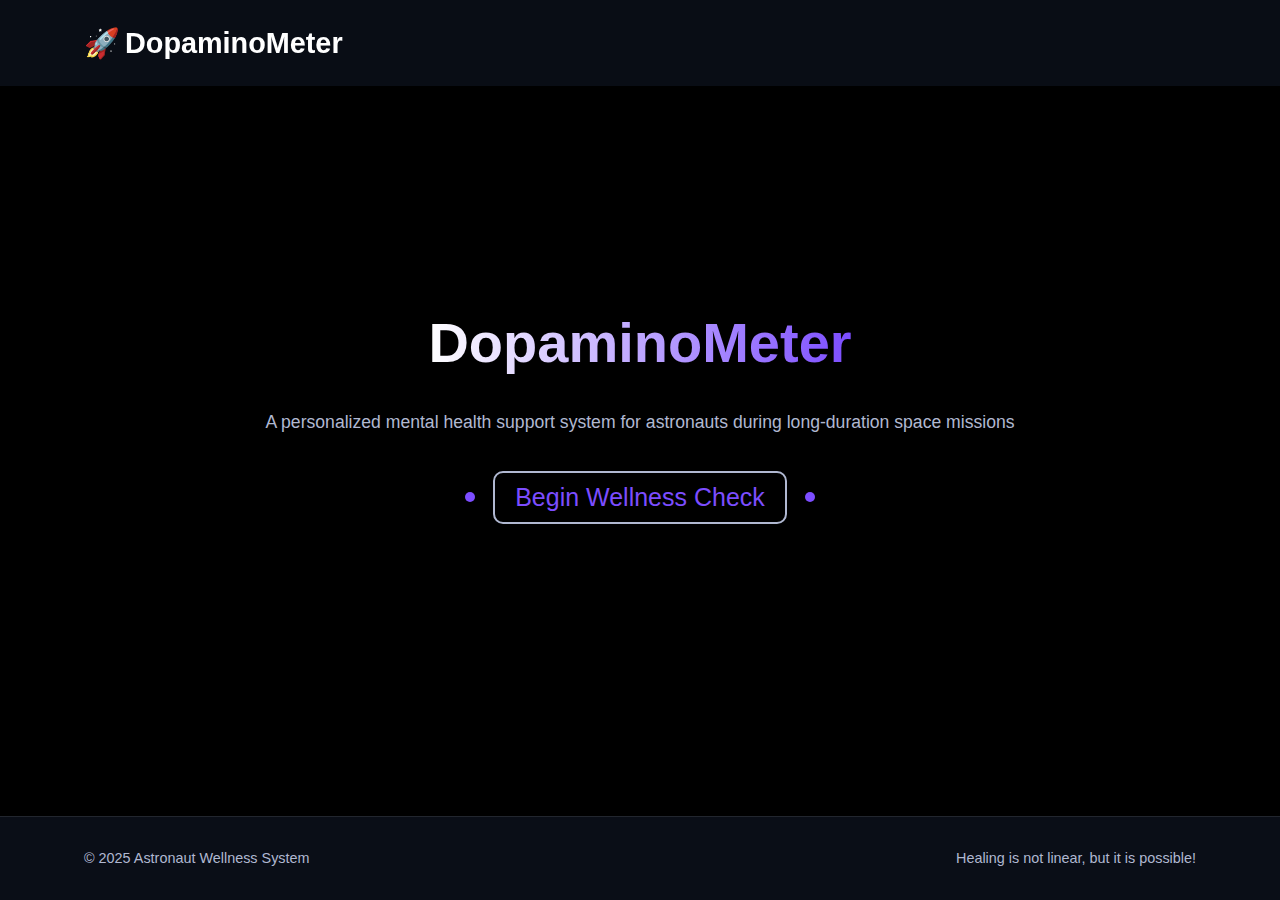
<file: survey.html>
<!DOCTYPE html>
<html lang="en">
  <head>
    <meta charset="UTF-8" />
    <meta name="viewport" content="width=device-width, initial-scale=1.0" />
    <title>DopaminoMeter</title>
    <link rel="stylesheet" href="master.css" />
  </head>
  <body>
    <header>
      <div class="container header-container">
        <div class="logo"><span>🚀</span> DopaminoMeter</div>
      </div>
    </header>

    <div class="container app-container">
      <!-- Welcome Screen -->
      <div class="screen welcome-screen active">
        <h1>DopaminoMeter</h1>
        <p>
          A personalized mental health support system for astronauts during
          long-duration space missions
        </p>
        <div class="access-warning">
          <h3>Weekly Access Reminder</h3>
          <p>
            This application is designed to be accessed once per week as part of
            your mental health routine.
          </p>
          <p id="last-access-date">Last access: Not yet recorded</p>
        </div>
        <button class="btn" id="start-btn">Begin Wellness Check</button>
      </div>

      <!-- Question Screen -->
      <div class="screen question-screen">
        <h2>Mental Health Assessment</h2>
        <p>
          Please answer the following questions honestly. Your responses will
          help tailor your wellness experience.
        </p>

        <div class="question-container">
          <div class="question" id="current-question">
            How would you describe your overall mood this past week?
          </div>
          <div class="options">
            <div class="option" data-value="1">Exceptionally positive</div>
            <div class="option" data-value="2">Generally good</div>
            <div class="option" data-value="4">Neutral</div>
            <div class="option" data-value="6">Somewhat low</div>
            <div class="option" data-value="8">Quite negative</div>
            <div class="option" data-value="10">Extremely depressed</div>
          </div>
        </div>

        <button class="btn" id="next-btn" disabled>Next Question</button>
      </div>

      <!-- Results Screen -->
      <div class="screen results-screen">
        <h2>Your Wellness Assessment</h2>
        <p>
          Based on your responses, here is your current mental Depression level:
        </p>

        <div class="level-indicator">
          <div class="level level-1" data-level="1">1</div>
          <div class="level level-2" data-level="2">2</div>
          <div class="level level-3" data-level="3">3</div>
          <div class="level level-4" data-level="4">4</div>
          <div class="level level-5" data-level="5">5</div>
          <div class="level level-6" data-level="6">6</div>
          <div class="level level-7" data-level="7">7</div>
          <div class="level level-8" data-level="8">8</div>
          <div class="level level-9" data-level="9">9</div>
          <div class="level level-10" data-level="10">10</div>
        </div>

        <div class="result-container">
          <h3>Your Depression Level: <span id="wellness-score">5</span>/10</h3>
          <div class="depression-level" id="level-display">Moderate</div>
          <p class="level-desc" id="level-description">
            You're experiencing some emotional challenges but maintaining
            overall functionality.
          </p>
        </div>

        <button class="btn" id="view-media-btn">
          View Personalized Content
        </button>
      </div>

      <!-- Media Screen -->
      <div class="screen media-screen">
        <h2>Your Personalized Content</h2>
        <p>Curated for your current wellness needs!</p>

        <div class="media-player" id="media-player">
          <div
            id="player-placeholder"
            style="padding: 40px; text-align: center; width: 1200px"
          >
            Select an item to view or listen
          </div>
        </div>

        <div class="media-grid" id="media-grid">
          <!-- Media items will be dynamically inserted here -->
        </div>

        <button class="btn btn-outline" id="back-to-start">
          Return to Start
        </button>
      </div>
    </div>

    <footer>
      <div class="container footer-content">
        <div class="copyright">© 2025 Astronaut Wellness System</div>
        <div class="copyright">Healing is not linear, but it is possible!</div>
      </div>
    </footer>

    <script src="script.js"></script>
  </body>
</html>
</file>
<file: master.css>
:root {
  --color-space: #0a0e17;
  --color-dark-blue: #1a2b47;
  --color-light-blue: #4a77bb;
  --color-accent: #7c4dff;
  --color-earth: #2a9d8f;
  --color-text: #ffffff;
  --color-text-secondary: #b0b8d1;
  --color-mild: #4caf50;
  --color-moderate: #ffc107;
  --color-severe: #f44336;
  --main-transition: 0.3s;
}

* {
  margin: 0;
  padding: 0;
  box-sizing: border-box;
}

body {
  font-family: "Segoe UI", Tahoma, Geneva, Verdana, sans-serif;
  color: var(--color-text);
  line-height: 1.6;
  overflow-x: hidden;
  background: black
    url("https://www.transparenttextures.com/patterns/stardust.png") repeat;
  background-size: cover;
  animation: twinkling 25s linear infinite;
  min-height: 100vh;
  display: flex;
  flex-direction: column;
}

@keyframes twinkling {
  0% {
    background-position: 0 0;
  }

  100% {
    background-position: -1000px 1000px;
  }
}

.container {
  width: 90%;
  max-width: 1200px;
  margin: 0 auto;
  padding: 0 20px;
}

header {
  padding: 20px 0;
  background: rgba(10, 14, 23, 0.9);
  backdrop-filter: blur(10px);
  position: sticky;
  top: 0;
  z-index: 100;
}

.header-container {
  display: flex;
  justify-content: space-between;
  align-items: center;
}

.logo {
  font-size: 1.8rem;
  font-weight: 800;
  color: white;
  display: flex;
  align-items: center;
}

.logo span {
  color: var(--color-accent);
  margin-right: 5px;
}

.app-container {
  flex: 1;
  display: flex;
  flex-direction: column;
  padding: 20px 0;
}

.screen {
  display: none;
  animation: fadeIn 0.5s ease;
  flex: 1;
}

.active {
  display: flex;
  flex-direction: column;
}

.welcome-screen {
  text-align: center;
  justify-content: center;
  align-items: center;
  min-height: 70vh;
}

h1 {
  font-size: 3.5rem;
  background: linear-gradient(90deg, #ffffff, #7c4dff);
  -webkit-background-clip: text;
  background-clip: text;
  color: transparent;
  margin-bottom: 20px;
}

h2 {
  font-size: 2.5rem;
  color: var(--color-text);
  margin-bottom: 20px;
  position: relative;
  display: inline-block;
}

h2::after {
  content: "";
  position: absolute;
  bottom: -10px;
  left: 0;
  width: 60px;
  height: 4px;
  background: var(--color-accent);
  border-radius: 2px;
}

p {
  margin-bottom: 20px;
  color: var(--color-text-secondary);
  font-size: 1.1rem;
  max-width: 800px;
}

.btn {
  margin: 15px auto 80px;
  background-color: transparent;
  color: var(--color-accent);
  border: 2px solid var(--color-text-secondary);
  padding: 10px 20px;
  font-size: 25px;
  width: fit-content;
  position: relative;
  z-index: 1;
  transition: var(--main-transition);
  cursor: pointer;
  border-radius: 10px;
  -webkit-border-radius: 10px;
  -moz-border-radius: 10px;
  -ms-border-radius: 10px;
  -o-border-radius: 10px;
}

.btn::before,
.btn::after {
  content: "";
  position: absolute;
  top: 50%;
  transform: translateY(-50%);
  width: 10px;
  height: 10px;
  border-radius: 50%;
  background-color: var(--color-accent);
  z-index: -1;
  transition: var(--main-transition);
  -webkit-border-radius: 50%;
  -moz-border-radius: 50%;
  -ms-border-radius: 50%;
  -o-border-radius: 50%;
}

.btn::before {
  left: -30px;
}
.btn::after {
  right: -30px;
}
.btn:hover::before {
  z-index: -1;
  animation: left-move 0.5s linear forwards;
}
.btn:hover::after {
  z-index: -1;
  animation: right-move 0.5s linear forwards;
}
.btn:hover {
  color: white;
  transition-delay: 0.5s;
}

.btn2 {
  display: inline-block;
  padding: 12px 15px;
  background: var(--color-accent);
  color: white;
  text-decoration: none;
  border-radius: 30px;
  font-weight: 600;
  transition: all 0.3s ease;
  border: none;
  cursor: pointer;
  margin: 10px;
  width: 250px;
}

.btn2:hover {
  background: #6b3ce8;
  transform: translateY(-3px);
  box-shadow: 0 10px 20px rgba(0, 0, 0, 0.2);
}

.access-warning {
  background: rgba(244, 67, 54, 0.1);
  border: 1px solid var(--color-severe);
  border-radius: 10px;
  padding: 20px;
  margin: 20px 0;
  text-align: center;
  display: none;
}

.question-container {
  background: rgba(26, 43, 71, 0.87);
  border-radius: 15px;
  padding: 30px;
  margin: 20px 0;
  width: 100%;
  max-width: 1200px;
  display: grid;
}

.question {
  font-size: 1.3rem;
  margin-bottom: 20px;
  color: var(--color-text);
}

.options {
  display: grid;
  grid-template-columns: repeat(2, 1fr);
  gap: 15px;
}

.option {
  padding: 15px;
  background: rgba(255, 255, 255, 0.1);
  border-radius: 10px;
  cursor: pointer;
  transition: all 0.3s ease;
  text-align: center;
  transition-duration: var(--main-transition);
}

.option:hover {
  transform: scale(1.015);
  -webkit-transform: scale(1.015);
  -moz-transform: scale(1.015);
  -ms-transform: scale(1.015);
  -o-transform: scale(1.015);
}

.option:hover {
  background: var(--color-accent);
}

.selected {
  background: var(--color-accent);
  box-shadow: 0 0 0 2px white;
}

.media-grid {
  display: flex;
  justify-content: space-between;
}

.media-card {
  background: rgba(26, 43, 71, 0.5);
  border-radius: 10px;
  overflow: hidden;
  transition: transform 0.3s ease;
  height: 250px;
  position: relative;
  width: 350px;
}

.media-card:hover {
  transform: translateY(-5px);
}

.media-thumbnail {
  width: 100%;
  height: 70%;
  object-fit: cover;
}

.media-info {
  padding: 15px;
}

.media-title {
  font-size: 1rem;
  margin-bottom: 5px;
  white-space: nowrap;
  overflow: hidden;
  text-overflow: ellipsis;
}

.media-type {
  font-size: 0.8rem;
  color: var(--color-text-secondary);
}

.level-indicator {
  display: flex;
  justify-content: space-between;
  margin: 30px 0;
  max-width: 1200px;
}

.level {
  width: 30px;
  height: 30px;
  border-radius: 50%;
  display: flex;
  align-items: center;
  justify-content: center;
  font-weight: bold;
  cursor: pointer;
  position: relative;
}

.level::after {
  content: "";
  position: absolute;
  top: 50%;
  left: 100%;
  width: 80px;
  height: 2px;
  background: linear-gradient(
    to right,
    var(--color-mild),
    var(--color-moderate),
    var(--color-severe)
  );
}

.level:last-child::after {
  display: none;
}

.level-1 {
  background-color: var(--color-mild);
}
.level-2 {
  background-color: #8bc34a;
}
.level-3 {
  background-color: #cddc39;
}
.level-4 {
  background-color: #ffeb3b;
}
.level-5 {
  background-color: #ffc107;
}
.level-6 {
  background-color: #ff9800;
}
.level-7 {
  background-color: #ff5722;
}
.level-8 {
  background-color: #f4511e;
}
.level-9 {
  background-color: #e64a19;
}
.level-10 {
  background-color: var(--color-severe);
}

.level.active {
  transform: scale(1.2);
  box-shadow: 0 0 10px rgba(255, 255, 255, 0.5);
}

.result-container {
  text-align: center;
  padding: 30px;
  background: rgba(26, 43, 71, 0.5);
  border-radius: 15px;
  margin: 20px 0;
  max-width: 1200px;
  width: 100%;
  display: flex;
  flex-direction: column;
  align-items: center;
}

.depression-level {
  font-size: 2rem;
  font-weight: bold;
  margin: 20px 0;
  padding: 10px 20px;
  border-radius: 30px;
  display: inline-block;
  width: 250px;
}

.level-desc {
  font-size: 1.2rem;
  margin-bottom: 20px;
}

.media-player {
  width: 100%;
  max-width: 1200px;
  margin: 20px 0;
  background: rgba(0, 0, 0, 0.3);
  border-radius: 10px;
  overflow: hidden;
}

.media-player video,
.media-player audio {
  width: 100%;
}

.media-player img {
  width: 100%;
  max-height: 400px;
  object-fit: contain;
}

.player-controls {
  padding: 15px;
  justify-content: center;
  gap: 25px;
  display: flex;
}

footer {
  background: var(--color-space);
  padding: 30px 0;
  border-top: 1px solid rgba(255, 255, 255, 0.1);
  margin-top: auto;
}

.footer-content {
  display: flex;
  justify-content: space-between;
  align-items: center;
}

.copyright {
  color: var(--color-text-secondary);
  font-size: 0.9rem;
}

@keyframes fadeIn {
  from {
    opacity: 0;
  }
  to {
    opacity: 1;
  }
}

@media (max-width: 768px) {
  h1 {
    font-size: 2.5rem;
  }

  h2 {
    font-size: 2rem;
  }

  .options {
    grid-template-columns: 1fr;
  }

  .level::after {
    width: 30px;
  }

  .media-grid {
    grid-template-columns: 1fr;
  }
}

@keyframes left-move {
  50% {
    left: 0;
    width: 12px;
    height: 12px;
  }
  100% {
    left: 0;
    border-radius: 5px 0 0 5px;
    width: 51%;
    height: 100%;
    -webkit-border-radius: 5px 0 0 5px;
    -moz-border-radius: 5px 0 0 5px;
    -ms-border-radius: 5px 0 0 5px;
    -o-border-radius: 5px 0 0 5px;
  }
}
@keyframes right-move {
  50% {
    right: 0;
    width: 12px;
    height: 12px;
  }
  100% {
    right: 0;
    border-radius: 0 5px 5px 0;
    width: 50%;
    height: 100%;
    -webkit-border-radius: 0 5px 5px 0;
    -moz-border-radius: 0 5px 5px 0;
    -ms-border-radius: 0 5px 5px 0;
    -o-border-radius: 0 5px 5px 0;
  }
}
</file>
